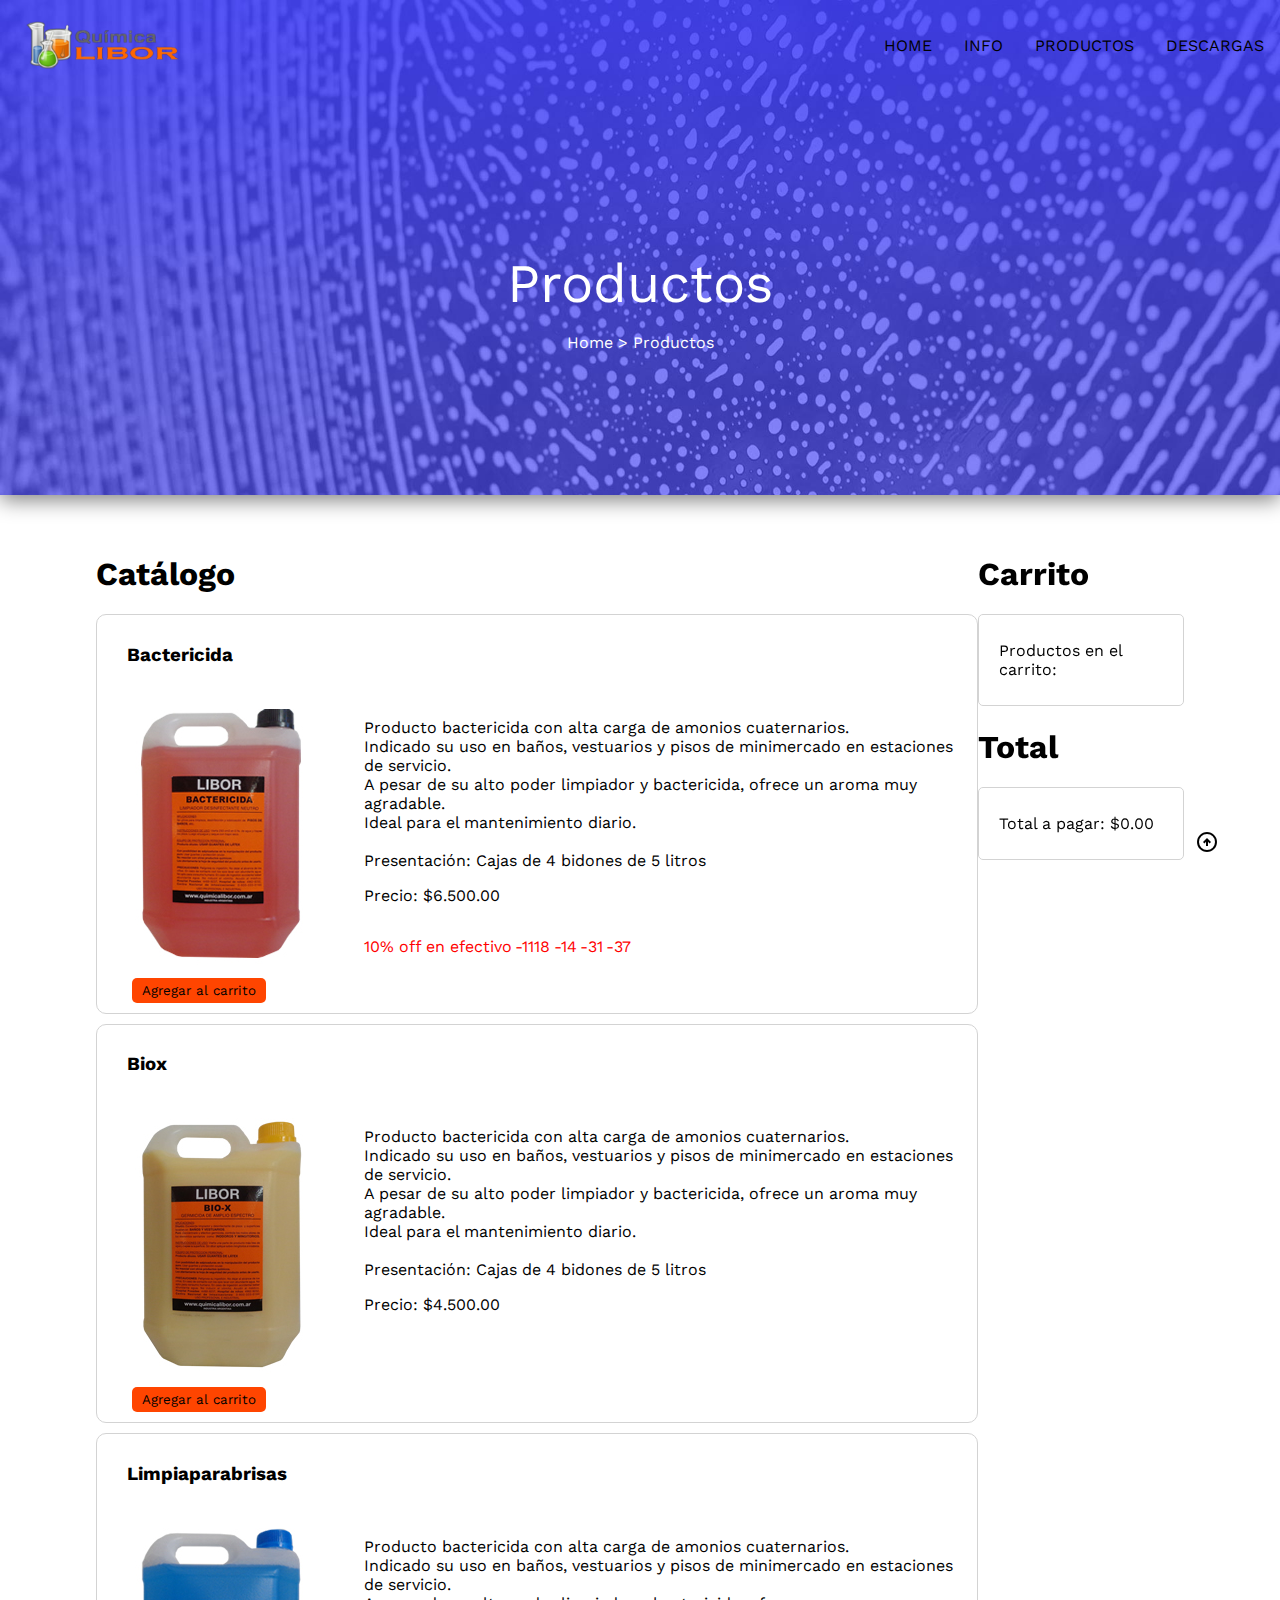
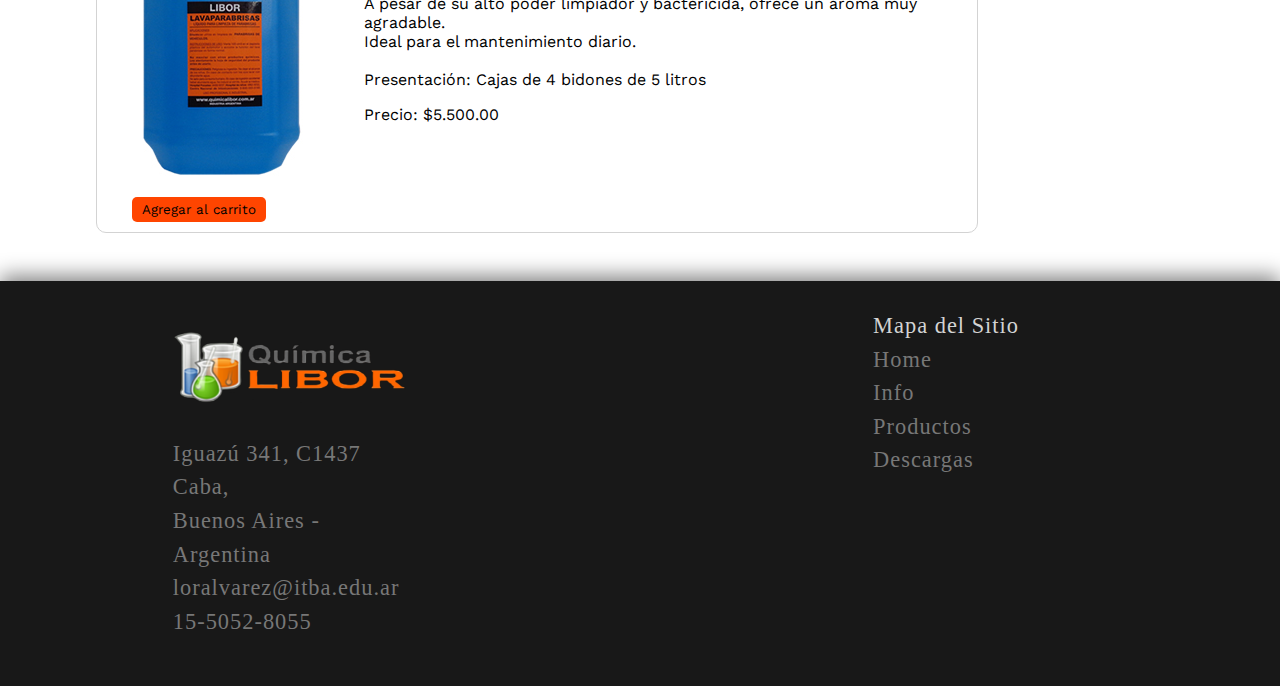
<file: 3index.html>
<!DOCTYPE html>
<html lang="en">
<head>
    <meta charset="UTF-8">
    <meta http-equiv="X-UA-Compatible" content="IE=edge">
    <meta name="viewport" content="width=device-width, initial-scale=1.0">
    <title>Química Libor | Productos</title>
    <link rel="icon" type="image/x-icon" href="Imagenes/icono_libor_pag.png">
    <!--CSS-->
    <link rel="stylesheet" href="2style.css">
    <!--JS-->
    <script src="myscript.js"></script>
    <!--ICONOS-->
    <link rel="stylesheet" href="https://fonts.googleapis.com/css2?family=Material+Symbols+Outlined:opsz,wght,FILL,GRAD@20..48,100..700,0..1,-50..200" />

    <!--LETRAS-->
    <link rel="preconnect" href="https://fonts.googleapis.com">
    <link rel="preconnect" href="https://fonts.gstatic.com" crossorigin>
    <link href="https://fonts.googleapis.com/css2?family=Poppins:wght@500&family=Work+Sans&display=swap" rel="stylesheet">
</head>
<body id="body">
    
<!--HEADER-->
       <div id="header_productos">
           <header id="header-nav">
               <div class="nav">
                   <div class="logo" name="logo"><a href="http://127.0.0.1:5500/index.html" name="top"></a>
                   </div>
                   <div class="menu">
                           <ul class="lista">
                               <li><a href="index.html">HOME</a></li>
                               <li><a href="2index.html">INFO</a></li>
                               <li><a href="#">PRODUCTOS</a></li>
                               <li><a href="4index.html">DESCARGAS</a></li>
                               
                           </ul>
                   </div>
               </div>
           </header>
           <div id="header-info">
                <div class="titulo">Productos</div>
                <div class="subtitulo">Home > Productos</div>
           </div>
       </div>

<!--MAIN-->
<main id="main_productos">
    <!--CARRITO-->
    <div id="container_productos_general">
        <div id="container_catalogo_productos">
            <h1>Catálogo</h1>
            <div id="productos">
                <!--Bacter-->
                <div class="producto">
                    <h3>Bactericida</h3>
                    <div id="info_producto">
                        <div id="foto_producto">
                            <img src="Imagenes/bactericida.jpg" alt="foto bacter">
                        </div>
                        <div id="descripcion_producto">
                            <p>
                                Producto bactericida con alta carga de amonios cuaternarios.<br>
                                Indicado su uso en baños, vestuarios y pisos de minimercado en estaciones de servicio.<br>
                                A pesar de su alto poder limpiador y bactericida, ofrece un aroma muy agradable.<br>
                                Ideal para el mantenimiento diario.<br><br>
                                Presentación: Cajas de 4 bidones de 5 litros</p>
                            <p>Precio: $6.500.00</p>
                            <div id="descuentos">
                                <div id="descuento_texto">
                                    <p style="color: red;">10% off en efectivo</p>
                                </div>
                                <div id="container_productos_contador">
                                    
                                    <div id="contador">
                                        <div><p id="dias">00</p></div>
                                        <div><p id="horas">00</p></div>
                                        <div><p id="minutos">00</p></div>
                                        <div><p id="segundos">00</p></div>
                                    </div>
                                </div>
                                <script src="myscript.js"></script>
                            </div>
                        </div>
                        
                    </div>
                    <button class="button_carrito" onclick="agregarAlCarrito('Bactericida', 6500.00)">Agregar al carrito</button>
                </div>
                <!--Biox-->
                <div class="producto">
                    <h3>Biox</h3>
                    <div id="info_producto">
                        <div id="foto_producto">
                            <img src="Imagenes/biox.jpg" alt="foto biox">
                        </div>
                        <div id="descripcion_producto">
                            <p>
                                Producto bactericida con alta carga de amonios cuaternarios.<br>
                                Indicado su uso en baños, vestuarios y pisos de minimercado en estaciones de servicio.<br>
                                A pesar de su alto poder limpiador y bactericida, ofrece un aroma muy agradable.<br>
                                Ideal para el mantenimiento diario.<br><br>
                                Presentación: Cajas de 4 bidones de 5 litros</p>
                            <p>Precio: $4.500.00</p>
                        </div>
                        
                    </div>
                    <button class="button_carrito" onclick="agregarAlCarrito('Biox', 4500.00)">Agregar al carrito</button>
                </div>
                <!--Lavap-->
                <div class="producto">
                    <h3>Limpiaparabrisas</h3>
                    <div id="info_producto">
                        <div id="foto_producto">
                            <img src="Imagenes/limpiaparabrisas.jpg" alt="foto_limpiaparabrisas">
                        </div>
                        <div id="descripcion_producto">
                            <p>
                                Producto bactericida con alta carga de amonios cuaternarios.<br>
                                Indicado su uso en baños, vestuarios y pisos de minimercado en estaciones de servicio.<br>
                                A pesar de su alto poder limpiador y bactericida, ofrece un aroma muy agradable.<br>
                                Ideal para el mantenimiento diario.<br><br>
                                Presentación: Cajas de 4 bidones de 5 litros</p>
                            <p>Precio: $5.500.00</p>
                        </div>
                        
                    </div>
                    <button class="button_carrito" onclick="agregarAlCarrito('Limpiaparabrisas', 5500.00)">Agregar al carrito</button>
                </div>
            </div>
        </div>
        <div id="container_carrito"> 
            <h1>Carrito</h1>
            <div id="carrito">
                <p>Productos en el carrito:</p>
            </div>
            <h1>Total</h1>
            <div id="carrito">
                <p>Total a pagar: $<span id="total">0.00</span></p>
            </div>
        </div>
    </div>
    <script src="2myscript.js"></script>
    
</main>




<!--FOOTER-->
<div id="footer">
    <div class="footer-container">
        <div class="row-1">
            <div class="logo-footer"></div>
            <div class="info-footer">
                    <a href="https://www.google.com.ar/maps/place/ITBA+Sede+Rectorado/@-34.6417149,-58.4089657,17z/data=!3m1!4b1!4m6!3m5!1s0x95a335326563a44b:0x687ed059ee29af95!8m2!3d-34.6417149!4d-58.4063908!16zL20vMDlndDI3" target="_blank">
                        Iguazú 341, C1437 Caba,
                        <br> 
                        Buenos Aires - Argentina
                        
                    </a>
                    <a href="mailto:ejemplo@dominio.com">
                        loralvarez@itba.edu.ar<br>
                    </a>
                    <a href="https://wa.me/50528055" target="_blank">
                        15-5052-8055
                    </a>
            </div>
        </div>
        <div class="row-2">
            <div class="footer-row-2-espacio"></div>
            <div class="footer-row-2-espacio"></div>
            <div class="footer-row-2-info">
                <div class="footer-row-2-info-titulo">
                    Mapa del Sitio
                </div>
                <div class="footer-row-2-info-menu">
                    <a href="index.html">Home</a><br>
                    <a href="2index.html">Info</a><br>
                    <a href="3index.html">Productos</a><br>
                    <a href="4index.html">Descargas</a><br>
                    
                </div>
            </div>
        </div>
    </div>   
</div>

<!--SCROLL-TOP-->
<div class="scroll-top">
    <a href="#top">
        <span class="material-symbols-outlined">
            arrow_circle_up
        </span>
    </a>
</div>
</body>
</html>
</file>
<file: 2style.css>
#body{
    box-sizing: border-box;
    margin: 0px;
    background-color: white;
    height: 100vh;
    
}

/*HEADER*/
#header_info{
    font-family: 'Work Sans', sans-serif; 
    box-sizing: border-box;
    /*porque este height me es mas grande que el vh*/
    height: 55vh;
    width: 100%;
    background: url(Imagenes/fondo_info.jpg);
    background-size: cover;
    background-repeat: no-repeat;
    box-shadow: 0px 5px 20px gray;
     
    
}
#header_productos{
    font-family: 'Work Sans', sans-serif; 
    box-sizing: border-box;
    /*porque este height me es mas grande que el vh*/
    height: 55vh;
    width: 100%;
    background: url(Imagenes/fondo_productos.jpg);
    background-size: cover;
    background-repeat: no-repeat;
    box-shadow: 0px 5px 20px gray;
    
}
#header_descargas{
    font-family: 'Work Sans', sans-serif; 
    box-sizing: border-box;
    /*porque este height me es mas grande que el vh*/
    height: 55vh;
    width: 100%;
    background: url(Imagenes/fondo_info.jpg);
    background-size: cover;
    background-repeat: no-repeat;
    box-shadow: 0px 5px 20px gray;
    
}
    #header-nav{
        font-family: 'Work Sans', sans-serif; 
        box-sizing: border-box;
        margin: 0px;
        height: 10vh;
    }
        .nav{
            display: flex;
            justify-content:space-between;
        }
            .logo{
                box-sizing: border-box;
                margin-left: 2vw;
                height: 10vh;
                width: 12vw;
                background: url(Imagenes/Logo\ libor\ nuevo.png) center;
                background-size: contain;
                background-repeat: no-repeat;
                }
            .menu{
                box-sizing: border-box;
                height: 10vh; 
            }
                .lista{
                    box-sizing: border-box;
                    list-style-type: none;
                    margin: 0;
                    padding: 0;
                    overflow: hidden;
                    height: 100%;
                    display: flex;
                    align-items: center;   
                }
                    li{
                        float: left;
                    }
                        li a {
                            box-sizing: border-box;
                            display: block;
                            color: black;
                            text-align: center;
                            padding: 14px 16px;
                            text-decoration: none;
                            height: 100%;
                        }
                            li a:hover{
                                box-shadow: 0px 2px 8px 0px rgba(0,0,0,0.2);
                                color: white;
                            }
                            /*
                            .dropdown-content {
                                display: none;
                                position: absolute;
                                min-width: 160px;
                                box-shadow: 0px 2px 8px 0px rgba(0,0,0,0.2);
                                z-index: 1;
                            }   
                            .dropdown-content a {
                                color: black;
                                padding: 12px 16px;
                                text-decoration: none;
                                display: block;
                                text-align: left;
                            }
                            
                            .dropdown-content a:hover {
                            }
                            
                            .dropdown:hover .dropdown-content {
                                display: block;
                            }*/
#header-info{
    box-sizing: border-box;
    height: 45vh;
    padding-top: 18vh;
    font-family: 'Work Sans', sans-serif;
    color: white;
}
    .titulo{
        box-sizing: border-box;
        width: fit-content;
        margin: auto;
        font-size: 6vh;
    }
    .subtitulo{
        box-sizing: border-box;
        width: fit-content;
        margin: auto;
        margin-top: 2vh;

    }
                            
#main_productos{
    
    box-sizing: border-box;
    margin-top: 3%;
    margin-bottom: 3%;
    width: 100%;
    height: fit-content;
    font-family: 'Work Sans', sans-serif; 
    
}
#main_info{
    
    box-sizing: border-box;
    margin-top: 3%;
    margin-bottom: 3%;
    width: 100%;
    height: 100vh;
    font-family: 'Work Sans', sans-serif; 
}
#main_descargas{
    box-sizing: border-box;
    margin-top: 5%;
    margin-bottom: 5%;
    width: 100%;
    height: 75vh;
    font-family: 'Work Sans', sans-serif; 
}
    .items{   
        box-sizing: border-box;
        height: 20vh;
        width: 73%;
        margin: auto;
    }
        button{
            box-sizing: border-box;
            font-family: 'Work Sans', sans-serif;
        }

        #container_productos_contador{
            
            box-sizing: border-box;
            height: fit-content;
            width: 20%;
            margin-left: 0%;
            color: red;
            display: flex;
            flex-direction: column;
            align-items: center;
            padding: 0%;

        }
            #contador {
                
                box-sizing: border-box;
                display: flex;
                justify-content: space-evenly;
                width: 100%;
                padding: 0%;
                
                
            }
                #dias,#horas,#minutos,#segundos{
                    padding-left: 0%;}

        #container_productos_general{
            
            box-sizing: border-box;
            display: flex;
            width: 85%;
            margin: auto;
            justify-content: space-evenly;
            font-family: 'Work Sans', sans-serif; 
        }
            #container_catalogo_productos,#container_carrito{
                
                box-sizing: border-box;
                height: fit-content;
                width: fit-content;
                font-family: 'Work Sans', sans-serif;
                justify-content: space-between; 
            }
                h2{
                    box-sizing: border-box;
                    margin-top: 0px;
                    margin-bottom: 2vh;
                    font-family: 'Work Sans', sans-serif; 
                }
                .producto {
                    
                    border: solid lightgray 1px;
                    border-radius: 10px;
                    box-sizing: border-box;
                    padding: 10px 0px 10px 30px;
                    margin-bottom: 10px;
                }
                #info_producto{
                    
                    box-sizing: border-box;
                    display: flex;
                    width: 100%;
                }
                    #foto_producto{
                        
                        box-sizing: border-box;
                        height: fit-content;
                        width: fit-content;
                    }
                    #descripcion_producto{
                        
                        box-sizing: border-box;
                        padding-left: 2%;
                        padding-top: 2%;
                    }
                        #descuentos{
                            display: flex;
                        }
                    .button_carrito{
                        box-sizing: border-box;
                        border-radius: 5px;
                        background-color: orangered;
                        color: black;
                        padding: 5px 10px;
                        margin-left: 5px;
                        border: none;
                        cursor: pointer;
                    }
                    .button_carrito:hover {
                        box-sizing: border-box;
                        background-color: #45a049;
                    }
                #container_carrito{
                    box-sizing: border-box;
                    position: sticky;
                    top: 0;
                }
                #carrito {
                        border: solid lightgray 1px;
                        border-radius: 5px;
                        box-sizing: border-box;
                        padding: 10px 10px 10px 20px;
                        margin-bottom: 20px;
                        width: 100%;
                        height: fit-content;
                        
                    }
            
    #container_descargas{
        box-sizing: border-box;
        height: 75vh;
        width: 73%;
        margin: auto;
        display: flex;
        text-align: center; 
        font-family: 'Work Sans', sans-serif;   
    }
        .container_catalogo{
            border: solid lightgray 2px;
            border-radius: 10px;
            box-sizing: border-box;
            display: flex;
            flex-direction: column;
            justify-content: center;
            align-items:start;
            height: 40%;
            width: 40%;
            margin: auto;
            margin-top: 5%;
            overflow: auto;
        }
        .container_precios{
            border: solid lightgray 2px;
            border-radius: 10px;
            box-sizing: border-box;
            background-color:orange;
            display: flex;
            flex-direction: column;
            justify-content: center;
            align-items:start;
            height: 40%;
            width: 40%;
            margin: auto;
            margin-top: 5%;
            overflow: auto;
        }
            .catalogo_titulo{
                
                box-sizing: border-box;
                margin-top: 0%;
                margin-left: 8%;
                margin-bottom: 2%;
                font-size: xx-large;
            }
            .main-hr-1 {
                
                box-sizing: border-box;
                width: 30%;
                margin-left: 8%;
                margin-bottom: 2%;
            }
                .main-hr-1 hr{
                    border-color: #f666;
                }  
            .catalogo_texto{
                
                box-sizing: border-box;
                margin-left: 8%;
                margin-bottom: 2%;
                text-align: left;
                
            }
            .catalogo_descarga{
                
                box-sizing: border-box;
                margin-left: 8%;
                
                
            }


/*FOOTER*/
#footer{
    
    box-sizing: border-box;
    width: 100%;
    height: 45vh;
    background-color: #181818;
    box-shadow: 0px -5px 20px gray;
}
    .footer-container{
        
        box-sizing: border-box;
        display: flex;
        width: 73%;
        margin: auto;
        height: 100%;
    }   
        .row-1{
            
            box-sizing: border-box;
            display: flex;
            flex-direction: column;
            background-color: #181818;
            width: 25%;
            font-size: 140%; 
            margin-top: 3%;
            margin-bottom: 3%;
            overflow: hidden;
        }
            .logo-footer {
                
                box-sizing: border-box;
                height: 33.3%;
                background: url(Imagenes/Logo\ libor\ nuevo.png);
                background-size: contain;
                background-repeat: no-repeat;
                background-position: center;
            }
            .info-footer {
                
                box-sizing: border-box;
                height: fit-content;
                margin-top: 5%;
                letter-spacing: 1px;
                line-height: 1.5;
            }
                    a {
                        text-decoration: none;
                        color: #777777;
                    }
        .row-2{
            
            box-sizing: border-box;
            width: 75%;
            display: flex;
            overflow-y: hidden;
            margin-top: 3%;
            margin-bottom: 3%;
            
        }
            .footer-row-2-espacio{
                
                box-sizing: border-box;
                width: 33.3%;
            }
            .footer-row-2-info{
                
                box-sizing: border-box;
                width: 33.3%;
                overflow-y: auto;
            }
                .footer-row-2-info-titulo{
                    
                    box-sizing: border-box;
                    font-size: 140%;
                    letter-spacing: 1px;
                    line-height: 1.5;
                    color: lightgrey;
                }
                .footer-row-2-info-menu{
                    
                    box-sizing: border-box;
                    font-size: 140%;
                    letter-spacing: 1px;
                    line-height: 1.5;
                    color: #777777;
                }
            
/*SCROLLTOP*/ 
.scroll-top{
   
    position: fixed;
    bottom: 4%;
    right: 4%;
    height: fit-content;
    width: fit-content;
}   
    .material-symbols-outlined{
        
        padding: 10px;
        color: black;
        font-variation-settings:
        'FILL' 0,
        'wght' 700,
        'GRAD' 0,
        'opsz' 100p;
    }
        .material-symbols-outlined:hover{
            background-color: orange;
            border-radius: 10% 50%;
            transition-duration: 0.3s;
        }
















/*RESPONSIVE*/
@media (max-width: 1000px) /*solo va a aplicar estos cuando sea menor a 480px*/{
    #header_info,#header_productos,#header_descargas {
                height: 50vh;
                width: 100%;
                color: white;
        }
    li a{
        color: white
    }
    .logo {
                display: none;
    }
    .menu {
        width: 100%; 
        font-size: 2vh;
        color: white;
    }
    .lista{
        color: white;
    }
    /*main*/
    #main_productos{
        
        box-sizing: border-box;
        margin-top: 3%;
        margin-bottom: 3%;
        width: 90%;
        margin: auto;
        height: fit-content;
        font-family: 'Work Sans', sans-serif; 
        
    }
    #container_productos_general{
        width: fit-content;
        margin: auto;
    }
        #container_catalogo_productos,#container_carrito{
            font-size: 2vh;
            width: fit-content;
        }
        .producto {
            padding: 0px;
            width: fit-content;
        }
        #info_producto{
            display: flex;
            flex-direction: column;
            width: 100%;
            
        }
        #container_productos_contador{
            margin-left: 20px;
        }
        #dias,#horas,#minutos,#segundos{
            padding-left: 10px;}
        #container_carrito{
            margin-left: 5px;
        }
        #carrito {
                padding: 5px 5px 15px 5px;
                margin-bottom: 0px;
                width: fit-content;
            }
    /*main descargas*/
    #main_descargas{
        
        margin-top: 5%;
        margin-bottom: 5%;
        width: 100vw;
        height: 70vh; 
    }
    #container_descargas{
        
        box-sizing: border-box;
        height: fit-content;
        width: 80vw;
        display: flex;
        flex-direction: column;
        text-align: center;    
    }
        .container_catalogo{
            height: fit-content;
            width: fit-content;
            margin: auto;
            margin-top: 5%;
            overflow: auto;
        }
        .container_precios{
            height: fit-content;
            width:fit-content;
        }
            .catalogo_titulo{
                box-sizing: border-box;
                margin-top: 0%;
                margin-left: 8%;
                margin-bottom: 2%;
                font-size: 4vh;
            }
            .main-hr-1 {
                box-sizing: border-box;
                width: 30%;
                margin-left: 8%;
                margin-bottom: 2%;
            }
            .catalogo_texto{
                box-sizing: border-box;
                margin-left: 8%;
                margin-bottom: 2%;
                text-align: left;
                font-size: 2vh;
            }
            .catalogo_descarga{
                box-sizing: border-box;
                margin-left: 8%;
            }


    /*footer*/
            .footer-container {
                width: 90%;
                flex-direction: row; 
            }
            .row-1{
                font-size: 2vh;
                width: 100%;
            }
            .row-2 {
                width: 100%;
                justify-content: right;
            }
            .footer-row-2-espacio{
                display: none;
            }
            .footer-row-2-info{
                box-sizing: border-box;
                width: 80%;
                overflow-y: auto;
            }
            .footer-row-2-info-titulo{
                font-size: 3vh;
            }
            .footer-row-2-info-menu{
                font-size: 2vh;
                letter-spacing: 2px;
            }
            .scroll-top{
                display: none;
            }
        }
</file>
